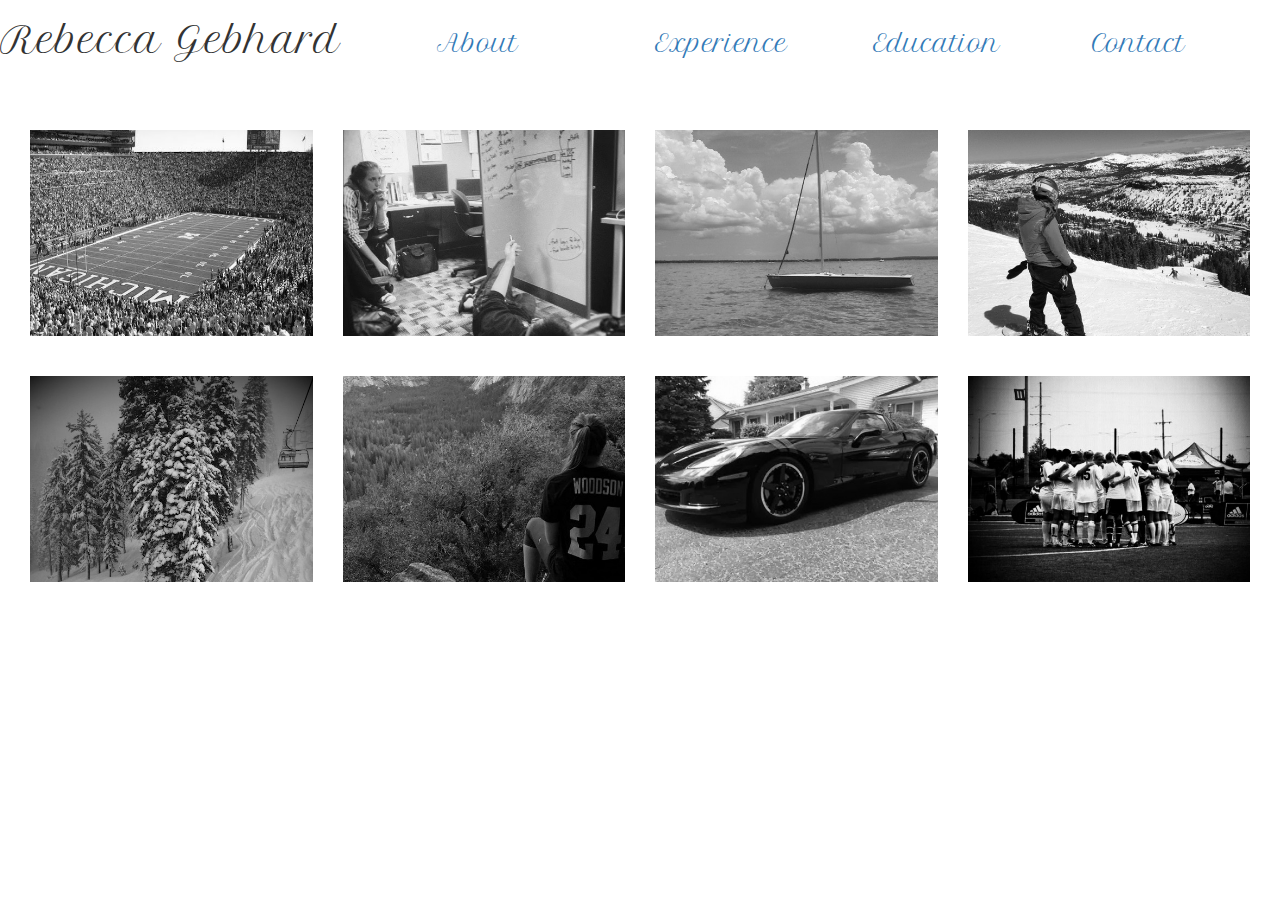
<file: index.html>
<!DOCTYPE html>
<html lang="en">
	<head>
		<!-- View the source @ https://github.com/rlgeb/rlgeb.github.io/ -->
		<title>Rebecca Gebhard</title>
		<meta http-equiv="Content-Type" content="text/html;charset=utf-8">
		<meta http-equiv="X-UA-Compatible" content="chrome=1">
		<meta name="description" content="personal portfolio of Rebecca Gebhard: software engineer">
		<meta name="robots" content="noodp">
		<meta name="viewport" content="width=device-width, initial-scale=1">
		<link href="https://plus.google.com/+RebeccaGebhard92/" rel="publisher">
		<link href="https://fonts.googleapis.com/css?family=Source+Code+Pro" rel="stylesheet">
		<link href="https://fonts.googleapis.com/css?family=Petit+Formal+Script" rel="stylesheet">
		<link rel="stylesheet" type="text/css" href="css/base.min.css">
		<link rel="stylesheet" type="text/css" href="css/bootstrap.min.css">
		<script type="text/javascript" src="js/jquery.min.js"></script>
		<script type="text/javascript" src="js/bootstrap.min.js"></script>
		<script type="text/javascript" src="js/base.min.js"></script>
	</head>
	<body>
		<div id="banner" class="row">
			<h1 class="col-md-4">Rebecca Gebhard</h1>
			<a href="#" data-link="about"><h3 class="col-md-2">About</h3></a>
			<a href="#" data-link="work"><h3 class="col-md-2">Experience</h3></a>
			<a href="#" data-link="education"><h3 class="col-md-2">Education</h3></a>
			<a href="#" data-link="contact"><h3 class="col-md-2">Contact</h3></a>
		</div>
		<div id="content">
			<section id="about">
				<div class="row">
					<img src="img/about/umich.jpg" class="col-md-3">
					<img src="img/about/code.jpg" class="col-md-3">
					<img src="img/about/boat.jpg" class="col-md-3">
					<img src="img/about/kirkwood.jpg" class="col-md-3">
				</div>
				<br><br>
				<div class="row">
					<img src="img/about/snow.jpg" class="col-md-3">
					<img src="img/about/woodson.jpg" class="col-md-3">
					<img src="img/about/car.jpg" class="col-md-3">
					<img src="img/about/soccer.jpg" class="col-md-3">
				</div>
			</section>
			<section id="work" class="hide">
				<h6 class="text-right">
					<a href="#" class="format-toggle" data-link="json-formatted">JSON</a> |
					<a href="#" class="format-toggle" data-link="html-formatted">HTML</a>
				</h6>
				<div class="format-option html-formatted"></div>
				<pre class="format-option json-formatted hide"></pre>
			</section>
			<section id="education" class="hide">
				<h6 class="text-right">
					<a href="#" class="format-toggle" data-link="json-formatted">JSON</a> |
					<a href="#" class="format-toggle" data-link="html-formatted">HTML</a>
				</h6>
				<div class="format-option html-formatted"></div>
				<pre class="format-option json-formatted hide"></pre>
			</section>
			<section id="contact" class="hide lead text-center">
				<h3 class="fancy-font">rlgeb@umich.edu</h3>
				<a href="https://github.com/rlgeb" target="_blank">github</a> | 
				<a href="https://www.goodreads.com/rlgeb" target="_blank">goodreads</a> | 
				<a href="https://www.instagram.com/rlgeb" target="_blank">instagram</a> | 
				<a href="https://twitter.com/rlgeb" target="_blank">twitter</a> | 
				<a href="https://pinterest.com/rlgeb" target="_blank">pinterest</a> 
			</section>	
		<div>
	</body>
</html>
</file>
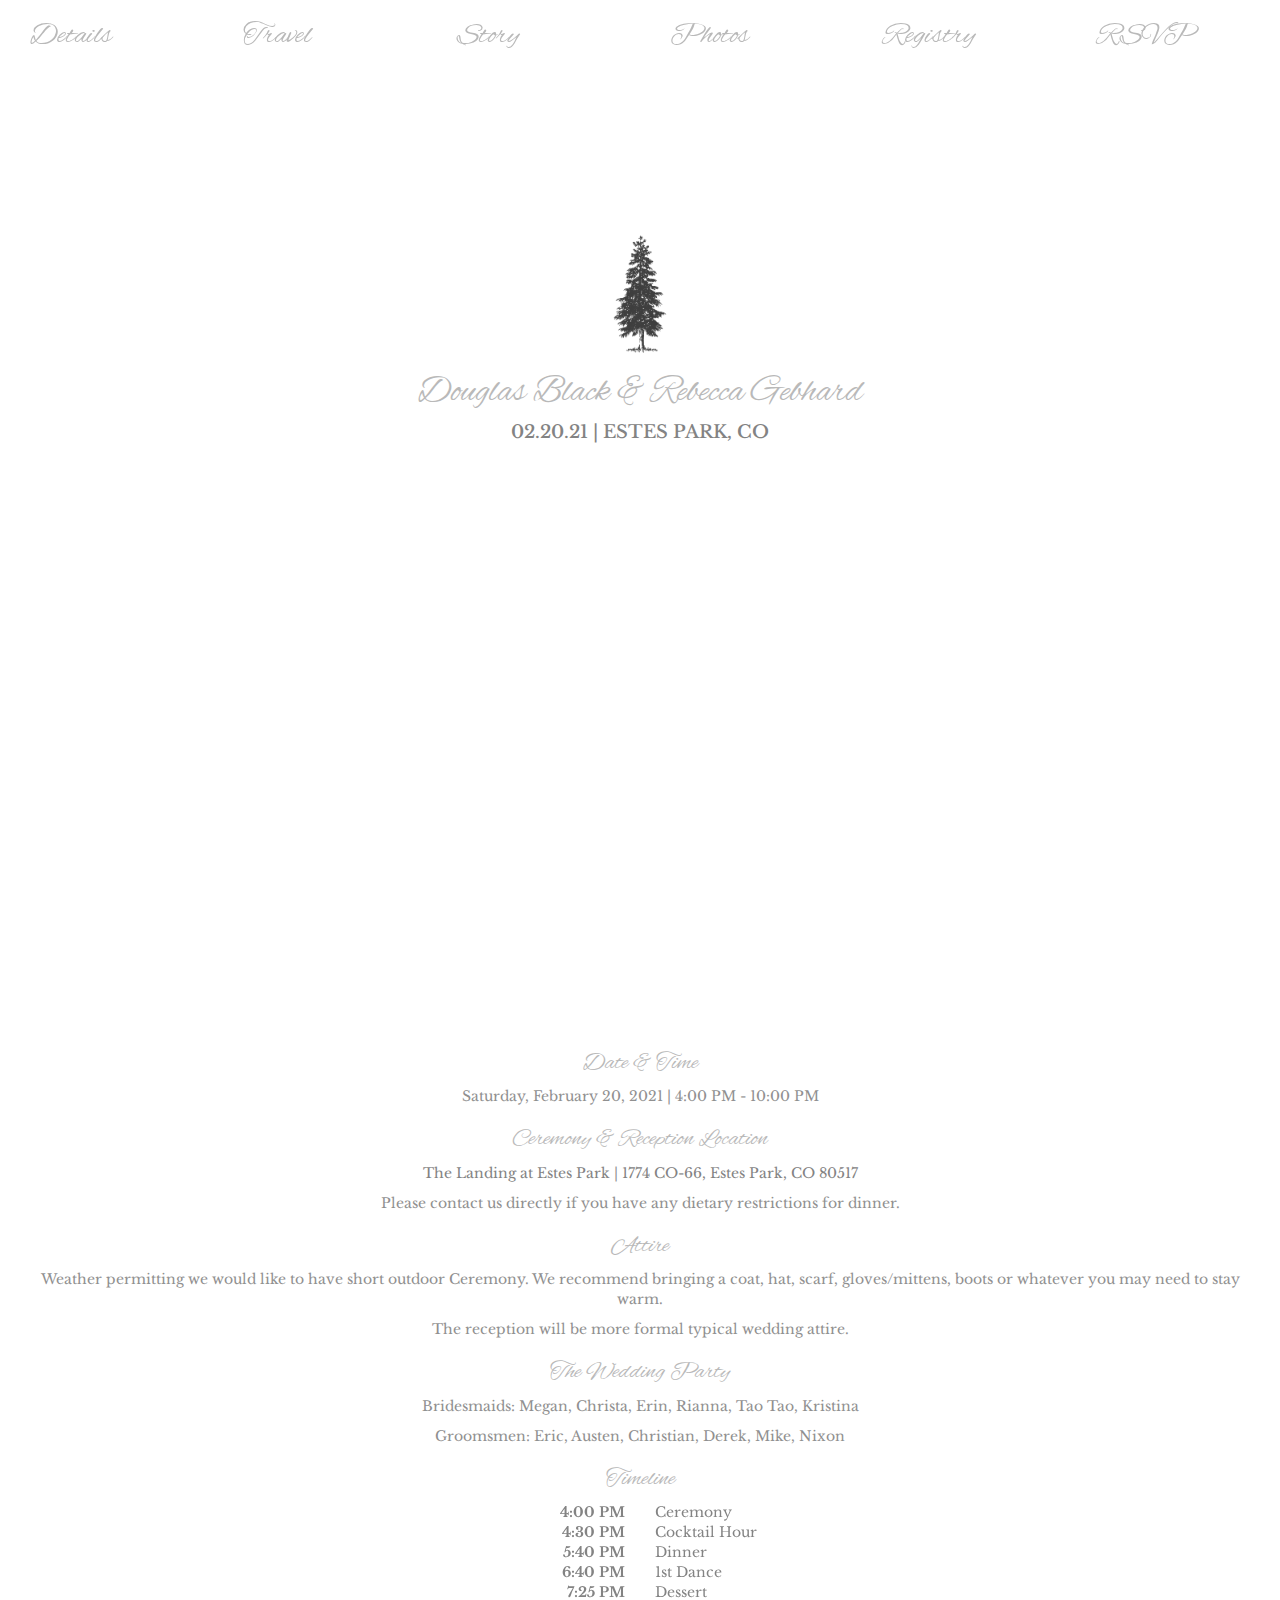
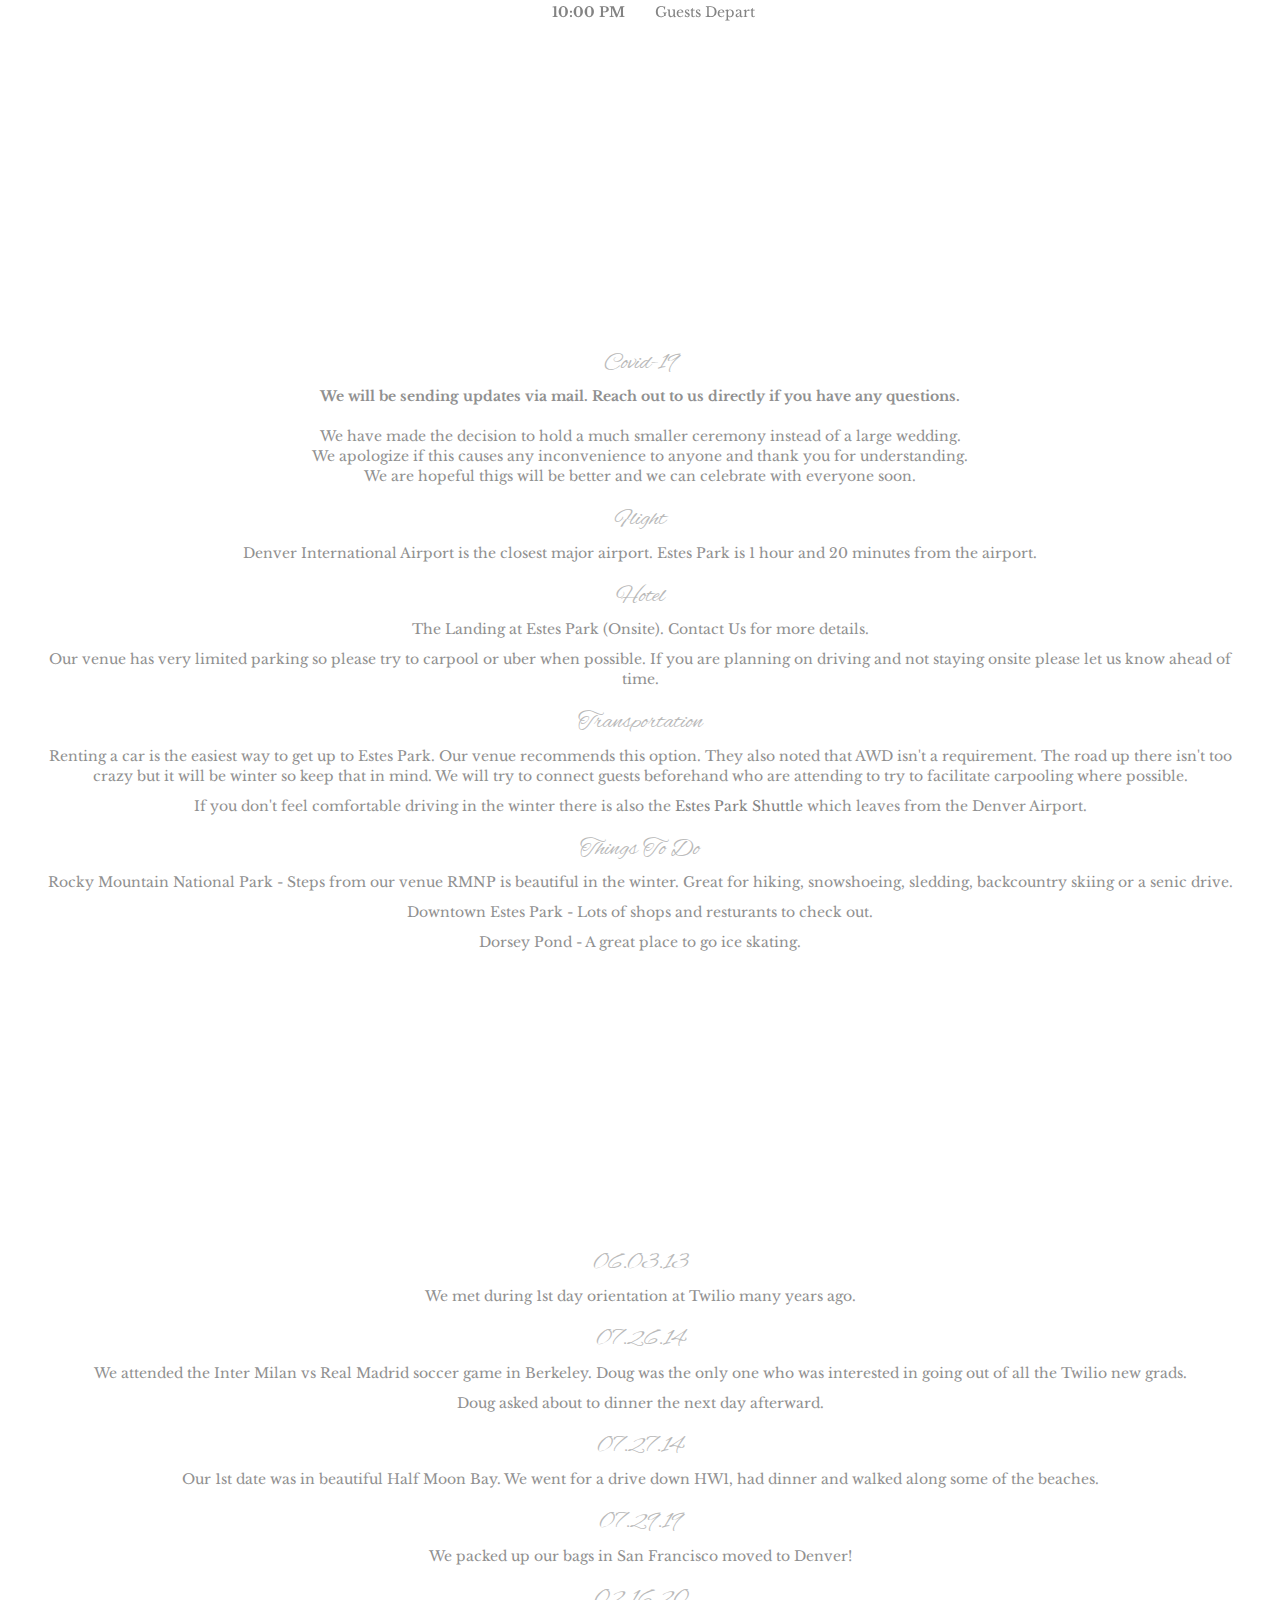
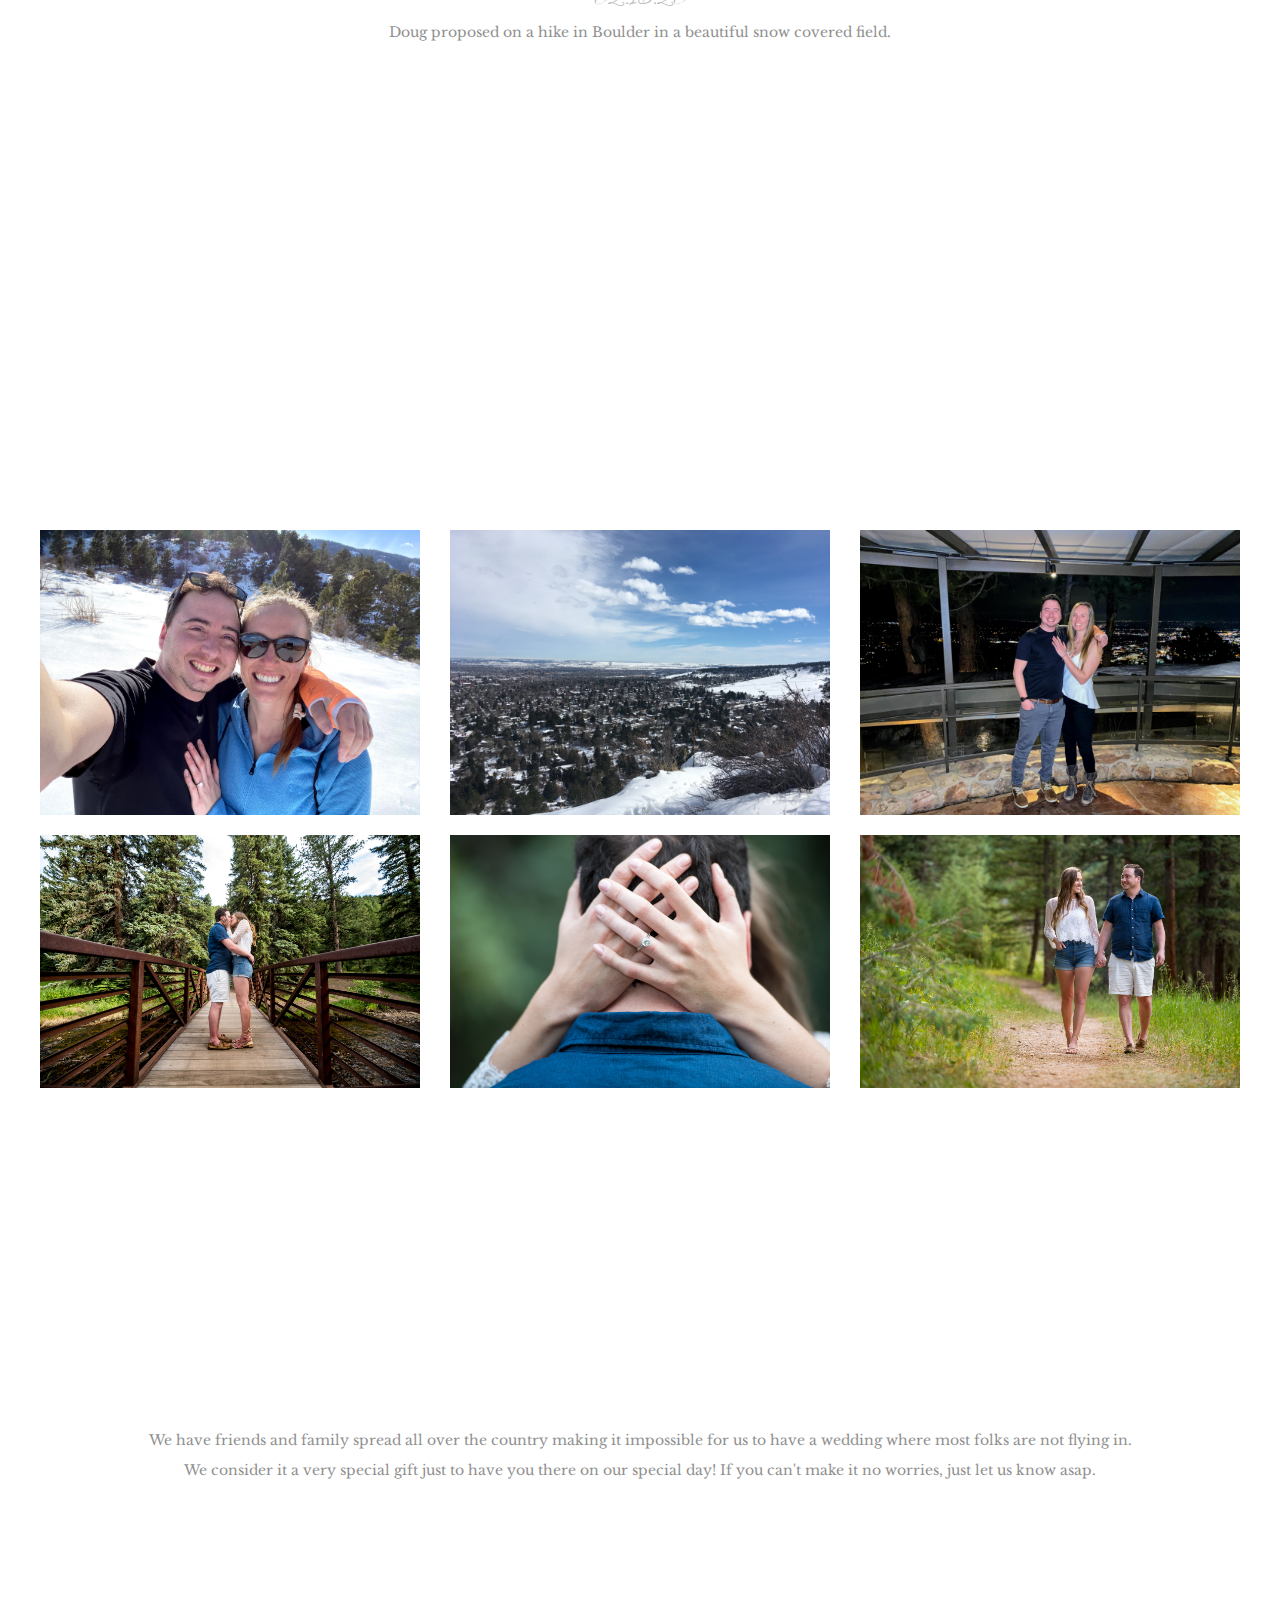
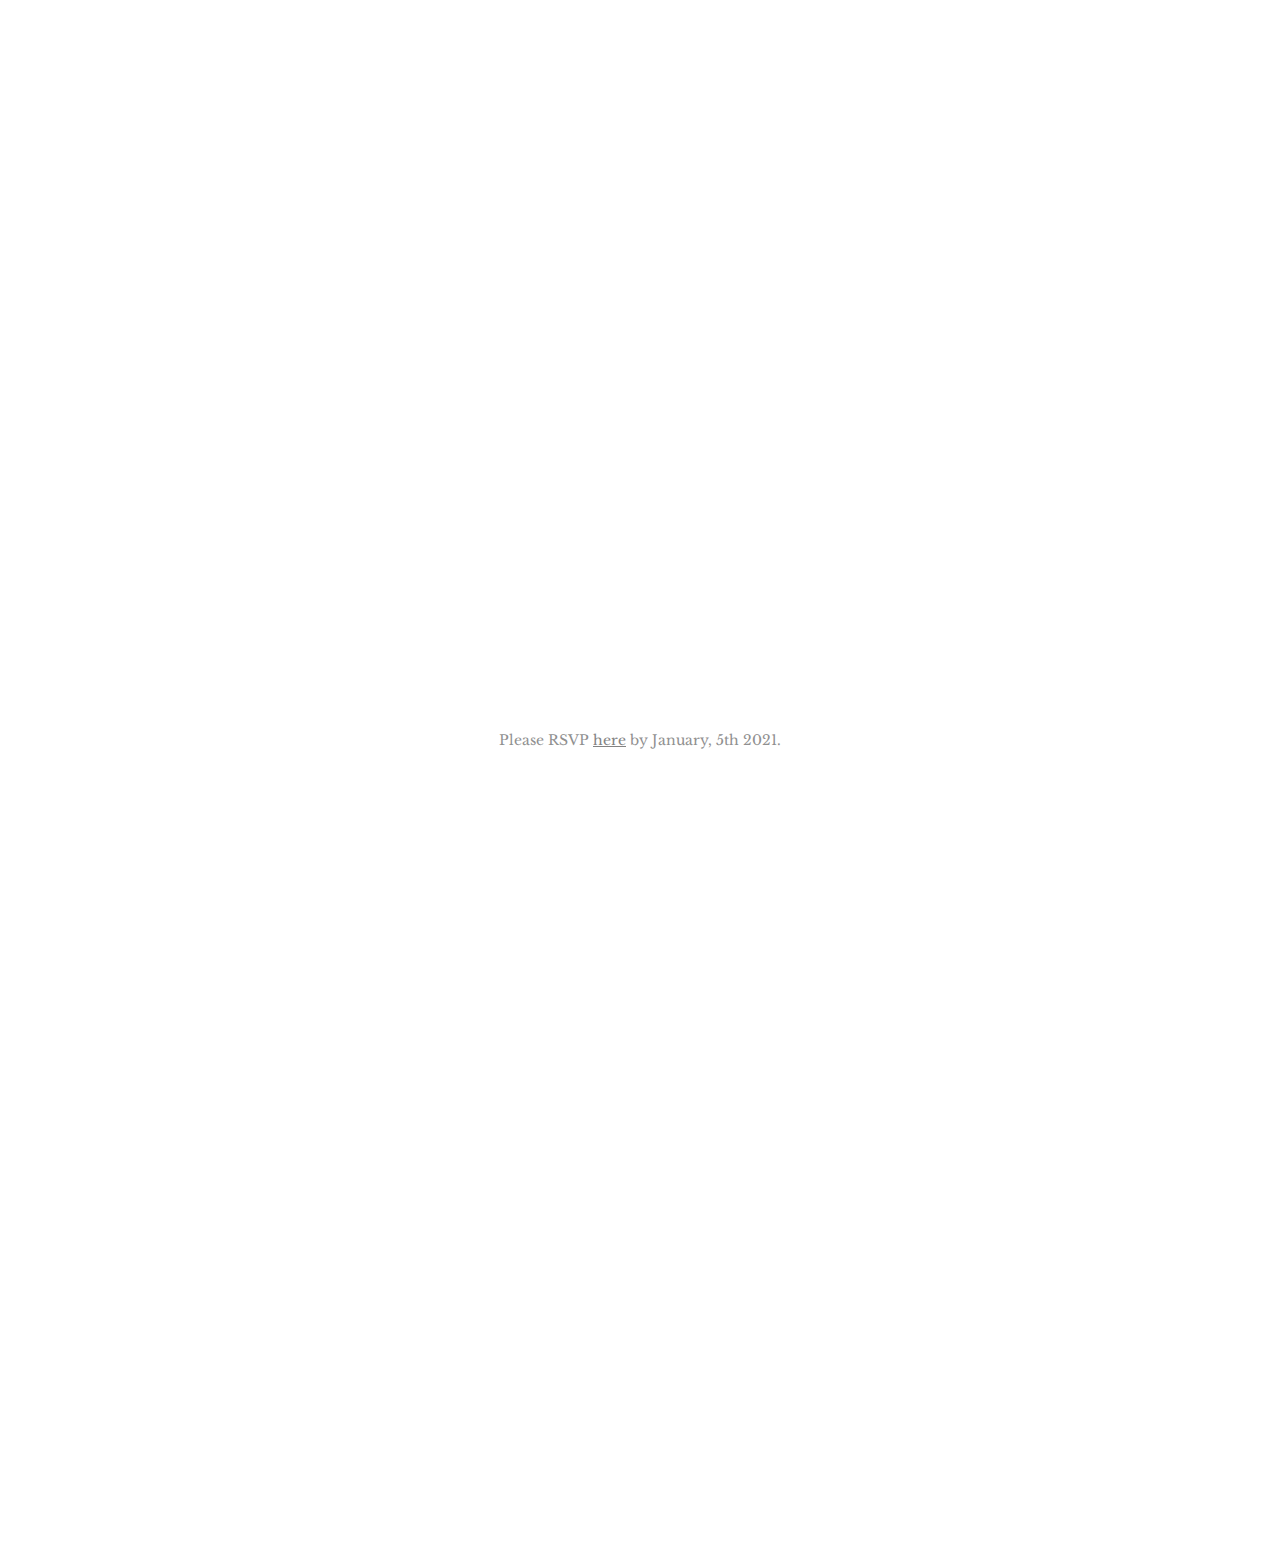
<file: wedding.html>
<!DOCTYPE html>
<html lang="en">
	<head>
		<!-- View the source @ https://github.com/rlgeb/rlgeb.github.io/ -->
		<title>Douglas Black & Rebecca Gebhard</title>
		<meta http-equiv="Content-Type" content="text/html;charset=utf-8">
		<meta http-equiv="X-UA-Compatible" content="chrome=1">
		<meta name="description" content="Wedding website of Doug and Becca">
		<meta name="robots" content="noodp">
		<meta name="viewport" content="width=device-width, initial-scale=1">
		<link href="https://fonts.googleapis.com/css2?family=Libre+Baskerville" rel="stylesheet">
		<link href="https://fonts.googleapis.com/css2?family=Alex+Brush" rel="stylesheet">
		<link rel="stylesheet" type="text/css" href="css/bootstrap.min.css">
		<link rel="stylesheet" type="text/css" href="css/wedding.min.css">
		<script type="text/javascript" src="js/jquery.min.js"></script>
		<script type="text/javascript" src="js/bootstrap.min.js"></script>
		<script type="text/javascript" src="js/wedding.min.js"></script>
	</head>
	<body>
		<div id="banner" class="row sticky">
			<a href="#details"><h2 class="col-md-2 fancy-font">Details</h2></a>
			<a href="#travel"><h2 class="col-md-2 fancy-font">Travel</h2></a>
			<a href="#story"><h2 class="col-md-2 fancy-font">Story</h2></a>
			<a href="#photos"><h2 class="col-md-2 fancy-font">Photos</h2></a>
			<a href="#registry"><h2 class="col-md-2 fancy-font">Registry</h2></a>
			<a href="#rsvp"><h2 class="col-md-2 fancy-font">RSVP</h2></a>
		</div>
		<div id="content" class="text-center">
			<section id="home" class="text-center">
				<img src="img/tree.png" height="123.1" width="123.1">
				<h1 class="fancy-font">Douglas Black & Rebecca Gebhard</h1>
				<h4 class="modern-font">02.20.21 | ESTES PARK, CO</h4>
			</section>
			<section id="details">
				<h3>Date & Time</h3>
				<p>
					Saturday, February 20, 2021 | 4:00 PM - 10:00 PM
				</p>
				<h3>Ceremony & Reception Location</h3>
				<p>
					<a href="https://www.thelandingestespark.com/events/" target="_blank">The Landing at Estes Park</a> | <a href="https://goo.gl/maps/QKN3EY1NyPoYkDPq5" target="_blank">1774 CO-66, Estes Park, CO 80517</a>
				</p>
				<p>
					Please contact us directly if you have any dietary restrictions for dinner.
				</p>
				<h3>Attire</h3>
				<p>
					Weather permitting we would like to have short outdoor Ceremony.
					We recommend bringing a coat, hat, scarf, gloves/mittens, boots or whatever you may need to stay warm.
				</p>
				<p>
					The reception will be more formal typical wedding attire.
				</p>
				<h3>The Wedding Party</h3>
				<p>
					Bridesmaids: Megan, Christa, Erin, Rianna, Tao Tao, Kristina
				</p>
				<p>
					Groomsmen: Eric, Austen, Christian, Derek, Mike, Nixon
				</p>
				<h3>Timeline</h3>
				<dl class="row">
					<dt class="col-sm-6 text-right">4:00 PM</dt>
					<dd class="col-sm-6 text-left">Ceremony</dd>
					<dt class="col-sm-6 text-right">4:30 PM</dt>
					<dd class="col-sm-6 text-left">Cocktail Hour</dd>
					<dt class="col-sm-6 text-right">5:40 PM</dt>
					<dd class="col-sm-6 text-left">Dinner</dd>
					<dt class="col-sm-6 text-right">6:40 PM</dt>
					<dd class="col-sm-6 text-left">1st Dance</dd>
					<dt class="col-sm-6 text-right">7:25 PM</dt>
					<dd class="col-sm-6 text-left">Dessert</dd>
					<dt class="col-sm-6 text-right">10:00 PM</dt>
					<dd class="col-sm-6 text-left">Guests Depart</dd>
				</dl>
			</section>
			<section id="travel">
				<h3>Covid-19</h3>
				<p>
					<b>We will be sending updates via mail. Reach out to us directly if you have any questions.</b><br><br>
					We have made the decision to hold a much smaller ceremony instead of a large wedding.<br>
					We apologize if this causes any inconvenience to anyone and thank you for understanding.<br>
					We are hopeful thigs will be better and we can celebrate with everyone soon.
				</p>
				<h3>Flight</h3>
				<p>
					Denver International Airport is the closest major airport.
					Estes Park is 1 hour and 20 minutes from the airport.
				</p>
				<h3>Hotel</h3>
				<p>
					The Landing at Estes Park (Onsite). Contact Us for more details.
				</p>
				<p>
					Our venue has very limited parking so please try to carpool or uber when possible. If you are planning on driving and not staying onsite please let us know ahead of time.
				</p>
				<h3>Transportation</h3>
				<p>
					Renting a car is the easiest way to get up to Estes Park.
					Our venue recommends this option. They also noted that AWD isn't a requirement.
					The road up there isn't too crazy but it will be winter so keep that in mind.
					We will try to connect guests beforehand who are attending to try to facilitate carpooling where possible.
				</p>
				<p>
					If you don't feel comfortable driving in the winter there is also the <a href="https://www.estesparkshuttle.com/" target="_blank">Estes Park Shuttle</a> which leaves from the Denver Airport.
				</p>
				<h3>Things To Do</h3>
				<p>
					Rocky Mountain National Park - Steps from our venue RMNP is beautiful in the winter. Great for hiking, snowshoeing, sledding, backcountry skiing or a senic drive.
				</p>
				<p>
					Downtown Estes Park - Lots of shops and resturants to check out.
				</p>
				<p>
					Dorsey Pond - A great place to go ice skating.
				</p>
			</section>
			<section id="story">
				<h3>06.03.13</h3>
				<p>
					We met during 1st day orientation at Twilio many years ago.
				</p>
				<h3>07.26.14</h3>
				<p>
					We attended the Inter Milan vs Real Madrid soccer game in Berkeley. Doug was the only one who was interested in going out of all the Twilio new grads.
				</p>
				<p>
					Doug asked about to dinner the next day afterward.
				</p>
				<h3>07.27.14</h3>
				<p>
					Our 1st date was in beautiful Half Moon Bay. We went for a drive down HW1, had dinner and walked along some of the beaches.
				</p>
				<h3>07.29.19</h3>
				<p>
					We packed up our bags in San Francisco moved to Denver!
				</p>
				<h3>02.16.20</h3>
				<p>
					Doug proposed on a hike in Boulder in a beautiful snow covered field.
				</p>
			</section>
			<section id="photos">
				<div class="row">
					<img src="img/wedding/engagement-1.jpg" class="col-md-4">
					<img src="img/wedding/engagement-2.jpg" class="col-md-4">
					<img src="img/wedding/engagement-3.jpg" class="col-md-4">
				</div>
				<br>
				<div class="row">
					<img src="img/wedding/engagement-photos-1.jpg" class="col-md-4">
					<img src="img/wedding/engagement-photos-2.jpg" class="col-md-4">
					<img src="img/wedding/engagement-photos-3.jpg" class="col-md-4">
				</div>
			</section>
			<section id="registry">
				<p>
					We have friends and family spread all over the country making it impossible for us
					to have a wedding where most folks are not flying in.
				</p>
				<p>
					We consider it a very special gift just to have you there on our special day!
					If you can't make it no worries, just let us know asap.
				</p>
			</section>
			<section id="rsvp">
				<p>
					Please RSVP <a href="https://theknot.com/becca-and-doug/rsvp" target="_blank"><u>here</u></a> by January, 5th 2021.
				</p>
			</section>
		<div>
	</body>
</html>
</file>
<file: css/base.min.css>
#banner,.fancy-font{font-family:'Petit Formal Script',cursive}#content{margin:30px}#banner{margin-bottom:60px}#banner h3{margin-top:30px}.resume-header{border-bottom:1px solid grey;font-size:15px;font-weight:700;margin-bottom:5px}.resume-date{float:right;font-style:italic}
</file>
<file: css/wedding.min.css>
.fancy-font{font-family:'Alex Brush',cursive;color:#b9b9b9}.modern-font{font-family:'Libre Baskerville',serif;color:#838383}#banner{margin-bottom:60px;margin-left:15px}h2:hover{color:#838383}.sticky{position:fixed;top:0;width:100%}#content{margin:30px;font-family:'Libre Baskerville',serif;color:#838383}section{padding:10px;padding-top:100px;height:100vh;text-align:center}section#home{padding-top:200px}section h3{font-family:'Alex Brush',cursive;color:#b9b9b9}section h2{font-family:'Libre Baskerville',serif;color:#838383}p{font-family:'Libre Baskerville',serif;color:#909090}a{color:#838383}
</file>
